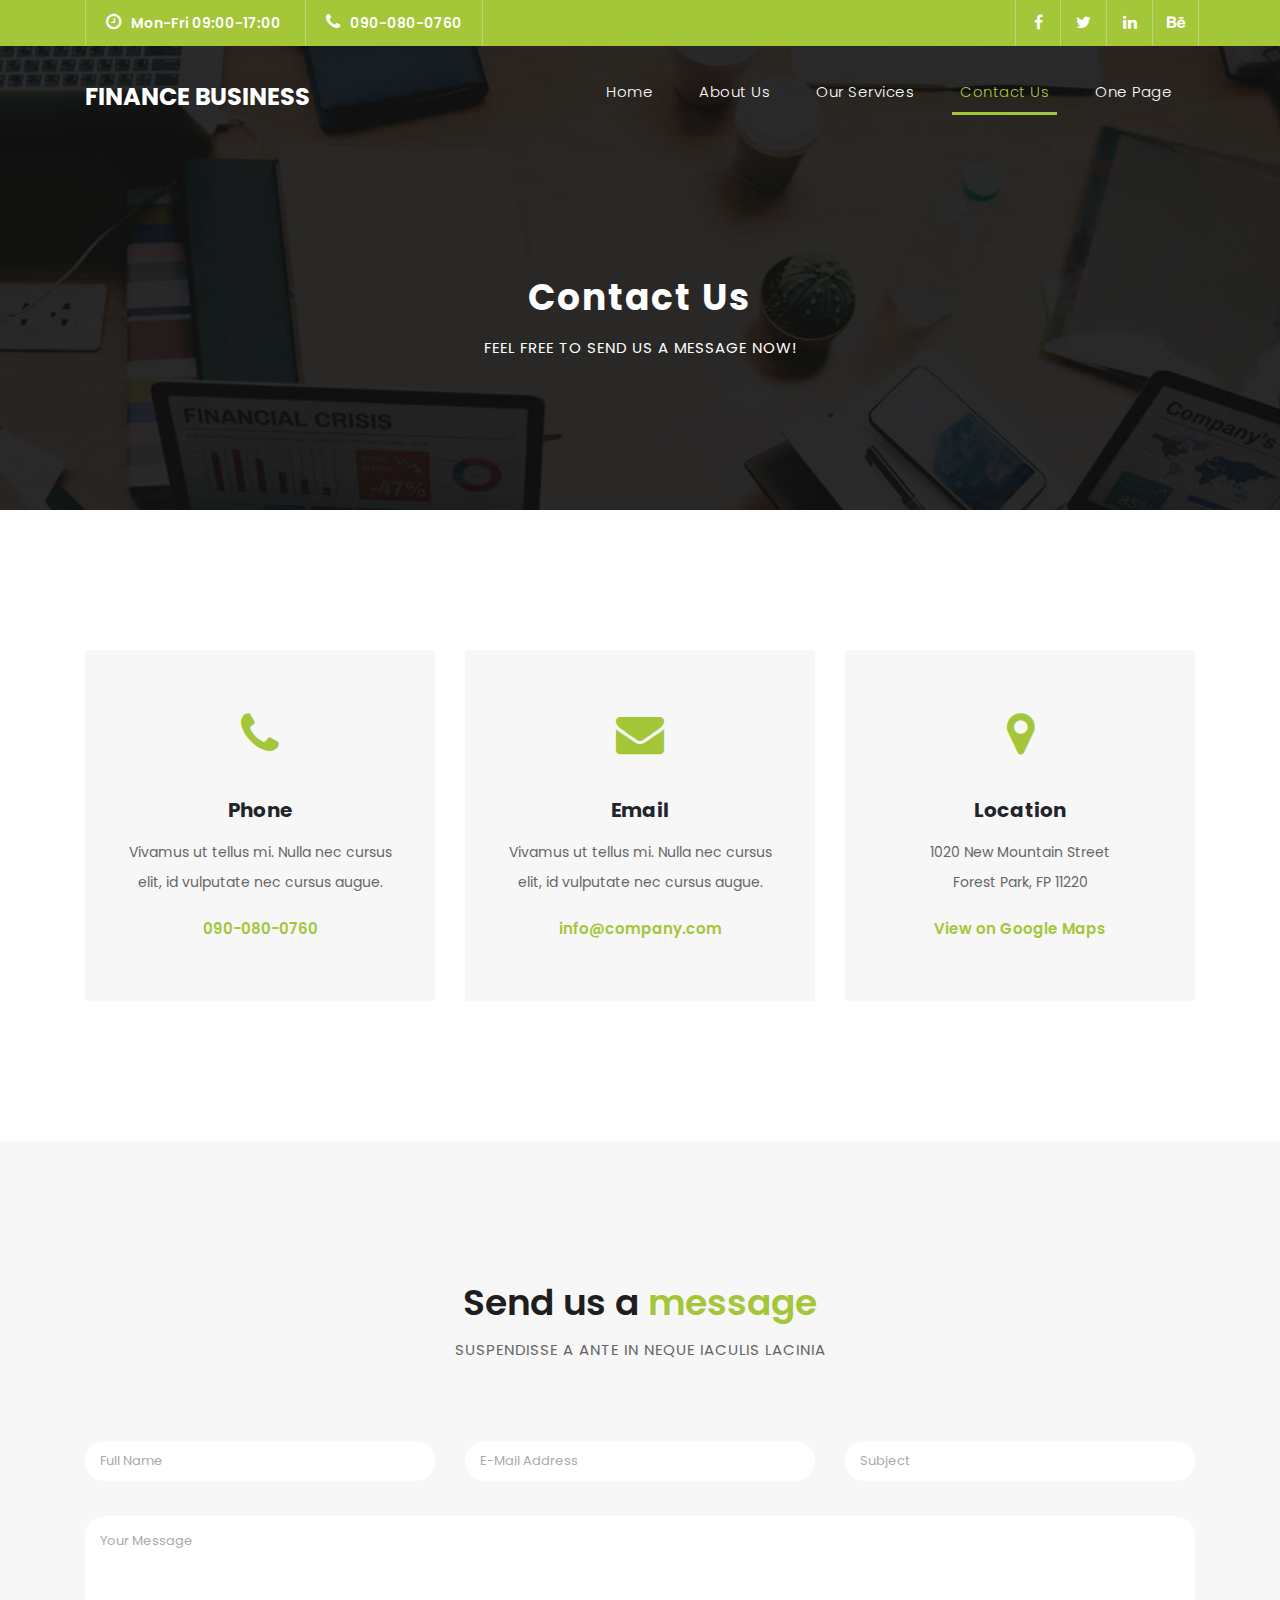
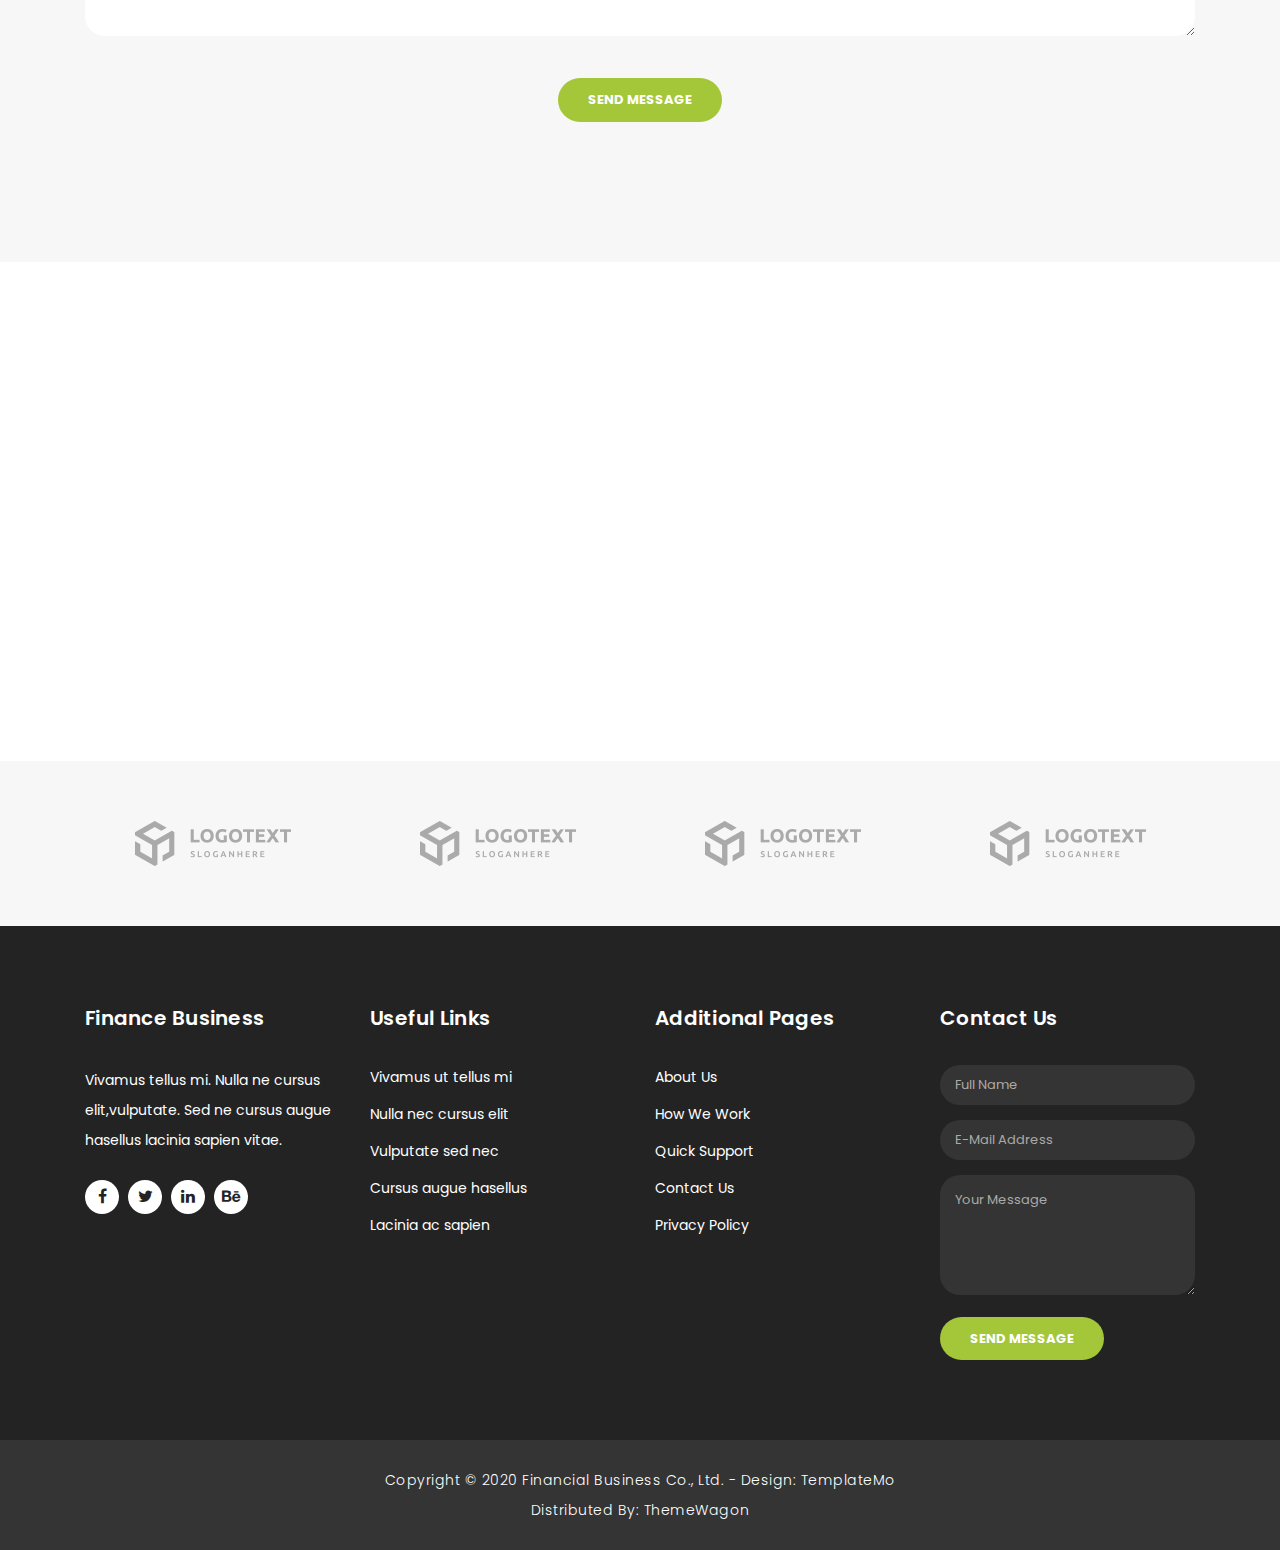
<file: contact.html>
<!DOCTYPE html>
<html lang="en">

  <head>

    <meta charset="utf-8">
    <meta name="viewport" content="width=device-width, initial-scale=1, shrink-to-fit=no">
    <meta name="description" content="">
    <meta name="author" content="TemplateMo">
    <link href="https://fonts.googleapis.com/css?family=Poppins:100,200,300,400,500,600,700,800,900&display=swap" rel="stylesheet">

    <title>Finance Business - Contact Page</title>

    <!-- Bootstrap core CSS -->
    <link href="vendor/bootstrap/css/bootstrap.min.css" rel="stylesheet">

    <!-- Additional CSS Files -->
    <link rel="stylesheet" href="assets/css/fontawesome.css">
    <link rel="stylesheet" href="assets/css/templatemo-finance-business.css">
    <link rel="stylesheet" href="assets/css/owl.css">
<!--

Finance Business TemplateMo

https://templatemo.com/tm-545-finance-business

-->
  </head>

  <body>

    <!-- ***** Preloader Start ***** -->
    <div id="preloader">
        <div class="jumper">
            <div></div>
            <div></div>
            <div></div>
        </div>
    </div>  
    <!-- ***** Preloader End ***** -->

    <!-- Header -->
    <div class="sub-header">
      <div class="container">
        <div class="row">
          <div class="col-md-8 col-xs-12">
            <ul class="left-info">
              <li><a href="#"><i class="fa fa-clock-o"></i>Mon-Fri 09:00-17:00</a></li>
              <li><a href="#"><i class="fa fa-phone"></i>090-080-0760</a></li>
            </ul>
          </div>
          <div class="col-md-4">
            <ul class="right-icons">
              <li><a href="#"><i class="fa fa-facebook"></i></a></li>
              <li><a href="#"><i class="fa fa-twitter"></i></a></li>
              <li><a href="#"><i class="fa fa-linkedin"></i></a></li>
              <li><a href="#"><i class="fa fa-behance"></i></a></li>
            </ul>
          </div>
        </div>
      </div>
    </div>
    
    <header class="">
      <nav class="navbar navbar-expand-lg">
        <div class="container">
          <a class="navbar-brand" href="index.html"><h2>Finance Business</h2></a>
          <button class="navbar-toggler" type="button" data-toggle="collapse" data-target="#navbarResponsive" aria-controls="navbarResponsive" aria-expanded="false" aria-label="Toggle navigation">
            <span class="navbar-toggler-icon"></span>
          </button>
          <div class="collapse navbar-collapse" id="navbarResponsive">
            <ul class="navbar-nav ml-auto">
              <li class="nav-item">
                <a class="nav-link" href="index.html">Home
                  <span class="sr-only">(current)</span>
                </a>
              </li>
              <li class="nav-item">
                <a class="nav-link" href="about.html">About Us</a>
              </li>
              <li class="nav-item">
                <a class="nav-link" href="services.html">Our Services</a>
              </li>
              <li class="nav-item active">
                <a class="nav-link" href="contact.html">Contact Us</a>
              </li>
              <li class="nav-item">
                <a class="nav-link" href="one-page.html">One Page</a>
              </li>
            </ul>
          </div>
        </div>
      </nav>
    </header>

    <!-- Page Content -->
    <div class="page-heading header-text">
      <div class="container">
        <div class="row">
          <div class="col-md-12">
            <h1>Contact Us</h1>
            <span>feel free to send us a message now!</span>
          </div>
        </div>
      </div>
    </div>

    <div class="contact-information">
      <div class="container">
        <div class="row">
          <div class="col-md-4">
            <div class="contact-item">
              <i class="fa fa-phone"></i>
              <h4>Phone</h4>
              <p>Vivamus ut tellus mi. Nulla nec cursus elit, id vulputate nec cursus augue.</p>
              <a href="#">090-080-0760</a>
            </div>
          </div>
          <div class="col-md-4">
            <div class="contact-item">
              <i class="fa fa-envelope"></i>
              <h4>Email</h4>
              <p>Vivamus ut tellus mi. Nulla nec cursus elit, id vulputate nec cursus augue.</p>
              <a href="#">info@company.com</a>
            </div>
          </div>
          <div class="col-md-4">
            <div class="contact-item">
              <i class="fa fa-map-marker"></i>
              <h4>Location</h4>
              <p>1020 New Mountain Street<br>Forest Park, FP 11220</p>
              <a href="#">View on Google Maps</a>
            </div>
          </div>
        </div>
      </div>
    </div>

    <div class="callback-form contact-us">
      <div class="container">
        <div class="row">
          <div class="col-md-12">
            <div class="section-heading">
              <h2>Send us a <em>message</em></h2>
              <span>Suspendisse a ante in neque iaculis lacinia</span>
            </div>
          </div>
          <div class="col-md-12">
            <div class="contact-form">
              <form id="contact" action="" method="get">
                <div class="row">
                  <div class="col-lg-4 col-md-12 col-sm-12">
                    <fieldset>
                      <input name="name" type="text" class="form-control" id="name" placeholder="Full Name" required="">
                    </fieldset>
                  </div>
                  <div class="col-lg-4 col-md-12 col-sm-12">
                    <fieldset>
                      <input name="email" type="text" class="form-control" id="email" pattern="[^ @]*@[^ @]*" placeholder="E-Mail Address" required="">
                    </fieldset>
                  </div>
                  <div class="col-lg-4 col-md-12 col-sm-12">
                    <fieldset>
                      <input name="subject" type="text" class="form-control" id="subject" placeholder="Subject" required="">
                    </fieldset>
                  </div>
                  <div class="col-lg-12">
                    <fieldset>
                      <textarea name="message" rows="6" class="form-control" id="message" placeholder="Your Message" required=""></textarea>
                    </fieldset>
                  </div>
                  <div class="col-lg-12">
                    <fieldset>
                      <button type="submit" id="form-submit" class="filled-button">Send Message</button>
                    </fieldset>
                  </div>
                </div>
              </form>
            </div>
          </div>
        </div>
      </div>
    </div>

    <div id="map">
<!-- How to change your own map point
	1. Go to Google Maps
	2. Click on your location point
	3. Click "Share" and choose "Embed map" tab
	4. Copy only URL and paste it within the src="" field below
-->
      <iframe src="https://maps.google.com/maps?q=Av.+Lúcio+Costa,+Rio+de+Janeiro+-+RJ,+Brazil&t=&z=13&ie=UTF8&iwloc=&output=embed" width="100%" height="500px" frameborder="0" style="border:0" allowfullscreen></iframe>
    </div>

    <div class="partners contact-partners">
      <div class="container">
        <div class="row">
          <div class="col-md-12">
            <div class="owl-partners owl-carousel">
              <div class="partner-item">
                <img src="assets/images/client-01.png" alt="">
              </div>
            </div>
          </div>
        </div>
      </div>
    </div>


    <!-- Footer Starts Here -->
    <footer>
      <div class="container">
        <div class="row">
          <div class="col-md-3 footer-item">
            <h4>Finance Business</h4>
            <p>Vivamus tellus mi. Nulla ne cursus elit,vulputate. Sed ne cursus augue hasellus lacinia sapien vitae.</p>
            <ul class="social-icons">
              <li><a rel="nofollow" href="https://fb.com/templatemo" target="_blank"><i class="fa fa-facebook"></i></a></li>
              <li><a href="#"><i class="fa fa-twitter"></i></a></li>
              <li><a href="#"><i class="fa fa-linkedin"></i></a></li>
              <li><a href="#"><i class="fa fa-behance"></i></a></li>
            </ul>
          </div>
          <div class="col-md-3 footer-item">
            <h4>Useful Links</h4>
            <ul class="menu-list">
              <li><a href="#">Vivamus ut tellus mi</a></li>
              <li><a href="#">Nulla nec cursus elit</a></li>
              <li><a href="#">Vulputate sed nec</a></li>
              <li><a href="#">Cursus augue hasellus</a></li>
              <li><a href="#">Lacinia ac sapien</a></li>
            </ul>
          </div>
          <div class="col-md-3 footer-item">
            <h4>Additional Pages</h4>
            <ul class="menu-list">
              <li><a href="#">About Us</a></li>
              <li><a href="#">How We Work</a></li>
              <li><a href="#">Quick Support</a></li>
              <li><a href="#">Contact Us</a></li>
              <li><a href="#">Privacy Policy</a></li>
            </ul>
          </div>
          <div class="col-md-3 footer-item last-item">
            <h4>Contact Us</h4>
            <div class="contact-form">
              <form id="contact footer-contact" action="" method="post">
                <div class="row">
                  <div class="col-lg-12 col-md-12 col-sm-12">
                    <fieldset>
                      <input name="name" type="text" class="form-control" id="name" placeholder="Full Name" required="">
                    </fieldset>
                  </div>
                  <div class="col-lg-12 col-md-12 col-sm-12">
                    <fieldset>
                      <input name="email" type="text" class="form-control" id="email" pattern="[^ @]*@[^ @]*" placeholder="E-Mail Address" required="">
                    </fieldset>
                  </div>
                  <div class="col-lg-12">
                    <fieldset>
                      <textarea name="message" rows="6" class="form-control" id="message" placeholder="Your Message" required=""></textarea>
                    </fieldset>
                  </div>
                  <div class="col-lg-12">
                    <fieldset>
                      <button type="submit" id="form-submit" class="filled-button">Send Message</button>
                    </fieldset>
                  </div>
                </div>
              </form>
            </div>
          </div>
        </div>
      </div>
    </footer>
    
    <div class="sub-footer">
      <div class="container">
        <div class="row">
          <div class="col-md-12">
            <p>Copyright &copy; 2020 Financial Business Co., Ltd.
            
            - Design: <a rel="nofollow noopener" href="https://templatemo.com" target="_blank">TemplateMo</a><br>
            Distributed By: <a rel="nofollow noopener" href="https://themewagon.com" target="_blank">ThemeWagon</a>
          </p>
          </div>
        </div>
      </div>
    </div>

    <!-- Bootstrap core JavaScript -->
    <script src="vendor/jquery/jquery.min.js"></script>
    <script src="vendor/bootstrap/js/bootstrap.bundle.min.js"></script>

    <!-- Additional Scripts -->
    <script src="assets/js/custom.js"></script>
    <script src="assets/js/owl.js"></script>
    <script src="assets/js/slick.js"></script>
    <script src="assets/js/accordions.js"></script>

    <script language = "text/Javascript"> 
      cleared[0] = cleared[1] = cleared[2] = 0; //set a cleared flag for each field
      function clearField(t){                   //declaring the array outside of the
      if(! cleared[t.id]){                      // function makes it static and global
          cleared[t.id] = 1;  // you could use true and false, but that's more typing
          t.value='';         // with more chance of typos
          t.style.color='#fff';
          }
      }
    </script>

  </body>
</html>
</file>
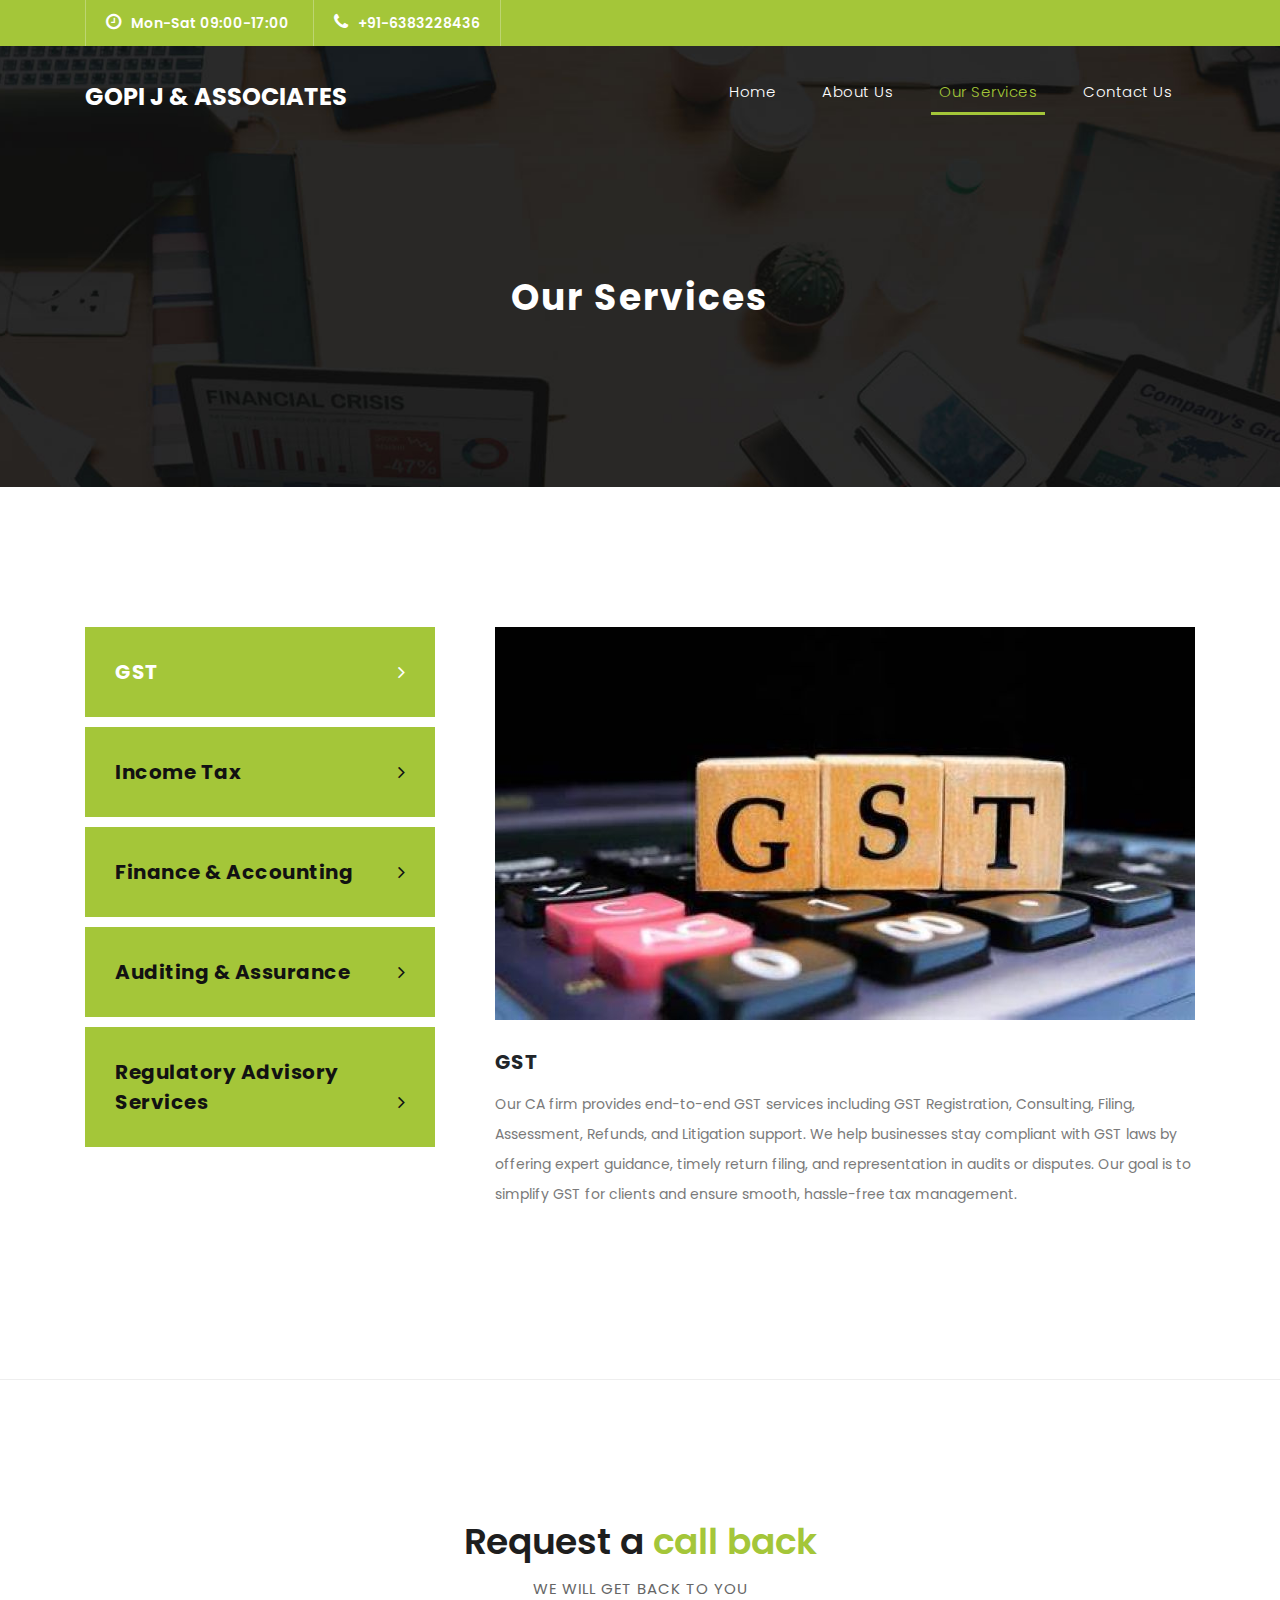
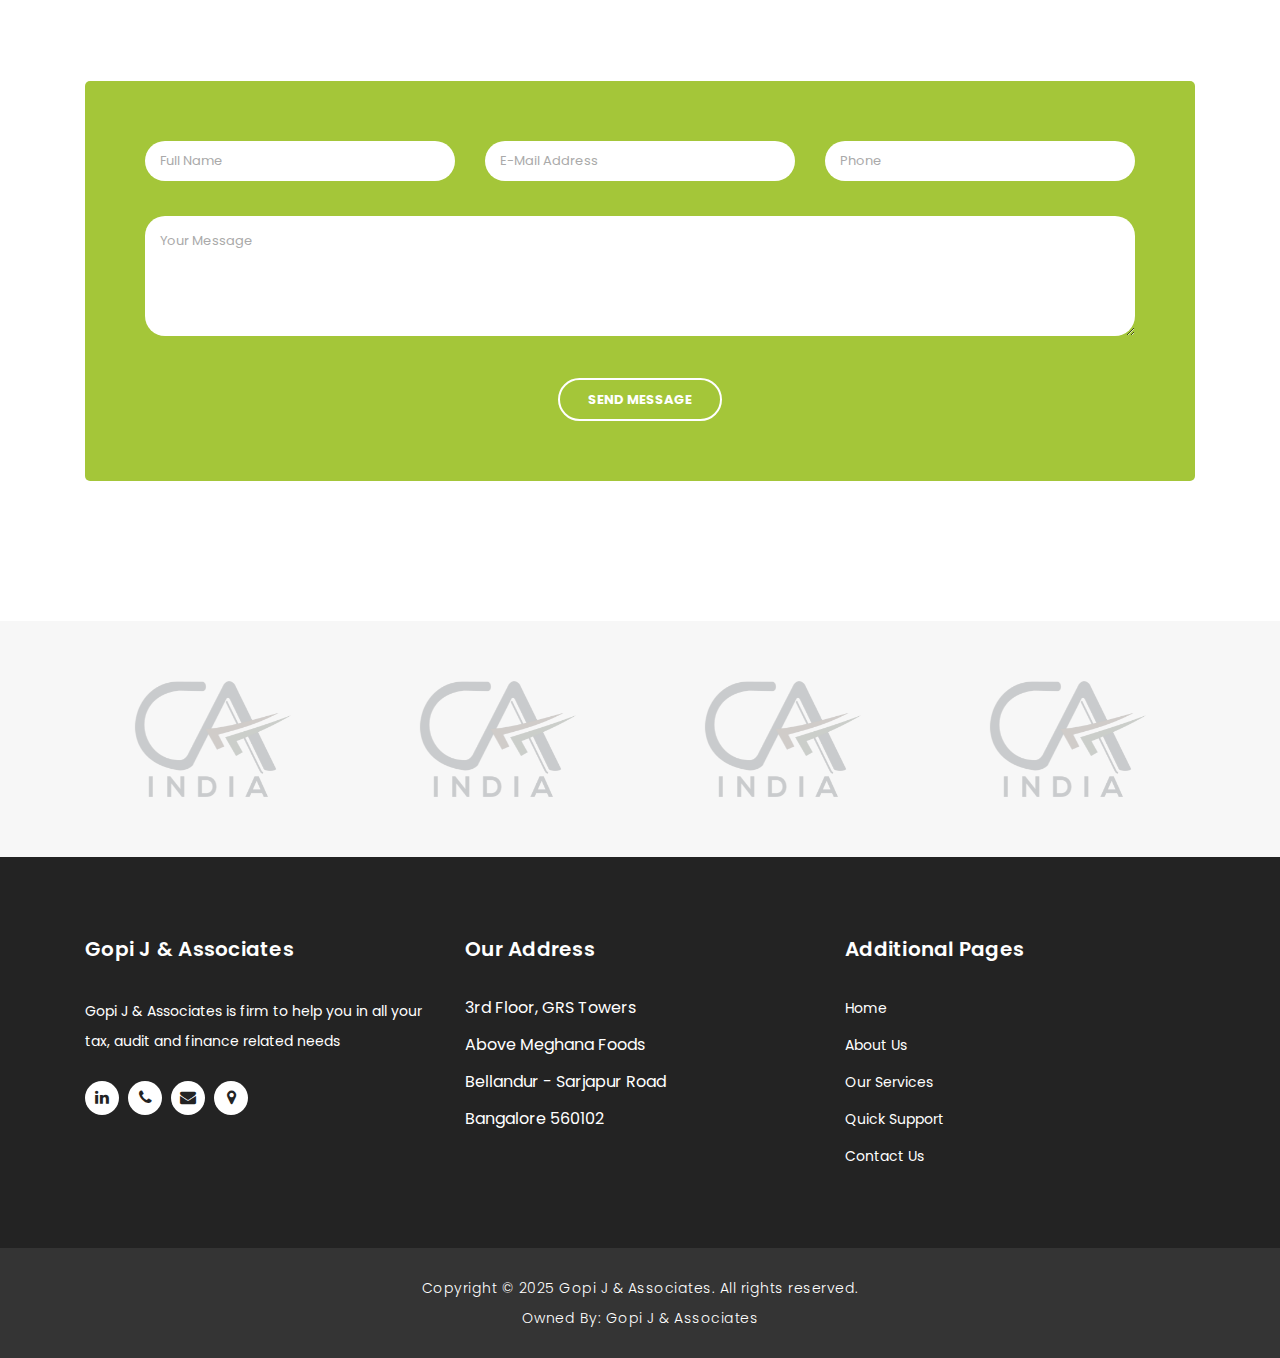
<file: services.html>
<!DOCTYPE html>
<html lang="en">

  <head>

    <meta charset="utf-8">
    <meta name="viewport" content="width=device-width, initial-scale=1, shrink-to-fit=no">
    <meta name="description" content="">
    <meta name="author" content="TemplateMo">
    <link href="https://fonts.googleapis.com/css?family=Poppins:100,200,300,400,500,600,700,800,900&display=swap" rel="stylesheet">

    <title>Gopi J & Associates - Services</title>

    <!-- Bootstrap core CSS -->
    <link href="vendor/bootstrap/css/bootstrap.min.css" rel="stylesheet">

    <!-- Additional CSS Files -->
    <link rel="stylesheet" href="assets/css/fontawesome.css">
    <link rel="stylesheet" href="assets/css/templatemo-finance-business.css">
    <link rel="stylesheet" href="assets/css/owl.css">
<!--

Finance Business TemplateMo

https://templatemo.com/tm-545-finance-business

-->
  </head>

  <body>

    <!-- ***** Preloader Start ***** -->
    <div id="preloader">
        <div class="jumper">
            <div></div>
            <div></div>
            <div></div>
        </div>
    </div>  
    <!-- ***** Preloader End ***** -->

    <!-- Header -->
    <div class="sub-header">
      <div class="container">
        <div class="row">
          <div class="col-md-8 col-xs-12">
            <ul class="left-info">
              <li><a href="#"><i class="fa fa-clock-o"></i>Mon-Sat 09:00-17:00</a></li>
              <li><a href="#"><i class="fa fa-phone"></i>+91-6383228436</a></li>
            </ul>
          </div>
		  <!--
          <div class="col-md-4">
            <ul class="right-icons">
              <li><a href="#"><i class="fa fa-facebook"></i></a></li>
              <li><a href="#"><i class="fa fa-twitter"></i></a></li>
              <li><a href="#"><i class="fa fa-linkedin"></i></a></li>
              <li><a href="#"><i class="fa fa-behance"></i></a></li>
            </ul>
          </div>
		  --!>
        </div>
      </div>
    </div>
    
    <header class="">
      <nav class="navbar navbar-expand-lg">
        <div class="container">
          <a class="navbar-brand" href="index.html"><h2>Gopi J & Associates</h2></a>
          <button class="navbar-toggler" type="button" data-toggle="collapse" data-target="#navbarResponsive" aria-controls="navbarResponsive" aria-expanded="false" aria-label="Toggle navigation">
            <span class="navbar-toggler-icon"></span>
          </button>
          <div class="collapse navbar-collapse" id="navbarResponsive">
            <ul class="navbar-nav ml-auto">
              <li class="nav-item">
                <a class="nav-link" href="index.html">Home
                  <span class="sr-only">(current)</span>
                </a>
              </li>
              <li class="nav-item">
                <a class="nav-link" href="about.html">About Us</a>
              </li>
              <li class="nav-item active">
                <a class="nav-link" href="services.html">Our Services</a>
              </li>
              <li class="nav-item">
                <a class="nav-link" href="contact.html">Contact Us</a>
              </li>
            </ul>
          </div>
        </div>
      </nav>
    </header>

    <!-- Page Content -->
    <div class="page-heading header-text">
      <div class="container">
        <div class="row">
          <div class="col-md-12">
            <h1>Our Services</h1>
			<!--
            <span>We are over 20 years of experience</span>
			--!>
          </div>
        </div>
      </div>
    </div>

    <div class="single-services">
      <div class="container">
        <div class="row" id="tabs">
          <div class="col-md-4">
            <ul>
			  <li><a href='#tabs-1'> GST <i class="fa fa-angle-right"></i></a></li>
              <li><a href='#tabs-2'>Income Tax <i class="fa fa-angle-right"></i></a></li>
              <li><a href='#tabs-3'>Finance & Accounting <i class="fa fa-angle-right"></i></a></li>
              <li><a href='#tabs-4'>Auditing & Assurance <i class="fa fa-angle-right"></i></a></li>
              <li><a href='#tabs-5'>Regulatory Advisory Services<i class="fa fa-angle-right"></i></a></li>
            </ul>
          </div>
          <div class="col-md-8">
            <section class='tabs-content'>
              <article id='tabs-1'>
                <img src="assets/images/GST-01.jpg" alt="">
                <h4> GST </h4>
                <p>Our CA firm provides end-to-end GST services including GST Registration, Consulting, Filing, Assessment, Refunds, and Litigation support. We help businesses stay compliant with GST laws by offering expert guidance, timely return filing, and representation in audits or disputes. Our goal is to simplify GST for clients and ensure smooth, hassle-free tax management.
				<br><br>
				</p>
              </article>
              <article id='tabs-2'>
                <img src="assets/images/single_service_02.jpg" alt="">
					<div class="taxation-services">
					<h3>Direct Tax Services</h3>
					<ul>
						<li>&bull; Tax planning and filing of returns for Individuals, HUFs, Firms, Companies, and Trusts</li>
						<li>&bull; NRI return filing including DTAA (Double Taxation Avoidance Agreement) provisions</li>
						<li>&bull; Income Tax Audits including Transfer Pricing Audits</li>
						<li>&bull; TDS payments and filings for property purchases and NRI payments</li>
						<li>&bull; Assistance in obtaining lower or nil deduction TDS certificates</li>
						<li>&bull; Income Tax consultancy including guidance on Transfer Pricing and effective tax planning</li>
						<li>&bull; Representation before Income Tax Authorities for assessments, appeals, and notices</li>
					</ul>
					
					<h3>Indirect Tax Services</h3>
					<ul>
						<li>&bull; GST return filing for regular and composition taxpayers</li>
						<li>&bull; GST audit and compliance support</li>
						<li>&bull; GST consulting and advisory services</li>
						<li>&bull; GST assessment and refund assistance</li>
						<li>&bull; GST litigation and representation services</li>
						<li>&bull; Indirect tax advisory including compliance under various laws</li>
						<li>&bull; Representation before GST Authorities for assessments and appeals</li>
					</ul>
					</div>

              </article>
              <article id='tabs-3'>
                <img src="assets/images/single_service_03.jpg" alt="">
                <h4>Finance & Accounting</h4>
				<div class="finance-accounting-services">
				<h3>Finance and Accounting Services</h3>
				<ul>
					<li>&bull; End-to-end maintenance of books of accounts</li>
					<li>&bull; Comprehensive payroll processing and compliance support</li>
					<li>&bull; Preparation of project reports and MIS (Management Information System) reports for business insights</li>
					<li>&bull; Preparation of financial statements in compliance with the Companies Act, 2013 and applicable Indian Accounting Standards, including consolidated financial statements</li>
					<li>&bull; Advisory on accounting policies and standard operating procedures</li>
					<li>&bull; Account reconciliation and financial analysis</li>
					<li>&bull; Implementation and review of cost accounting systems</li>
					<li>&bull; Cross-border tax advisory and international financial structuring</li>
				</ul>
				</div>
              </article>
              <article id='tabs-4'>
                <img src="assets/images/single_service_04.jpg" alt="">
                <h4>Auditing & Assurance</h4>
					<div class="auditing-assurance-services">
					<h3>Auditing & Assurance Services</h3>
					<ul>
						<li>&bull; Conversion of financial statements for international reporting as per IFRS and US GAAP</li>
						<li>&bull; Comprehensive internal control reviews and advisory for business process improvements</li>
						<li>&bull; Financial due diligence to highlight key performance indicators supporting strategic decisions</li>
						<li>&bull; Statutory and internal audits for Indian and foreign companies operating in India</li>
						<li>&bull; Fixed asset and inventory (stock) verification services</li>
						<li>&bull; Income Tax audits under the Income Tax Act</li>
						<li>&bull; GST audits and compliance reviews</li>
						<li>&bull; Banking audits including concurrent and compliance audits</li>
						<li>&bull; Special purpose audits as required by management or regulatory bodies</li>
					</ul>
					</div>
              </article>
              <article id='tabs-5'>
                <img src="assets/images/Regulations.jpg" alt="">
                <h4>Regulatory Advisory Services</h4>
				<div class="company-law-services">
					<h3>Company Law & Regulatory Services</h3>
					<h3>Company Law Services</h3>
					<ul>
						<li>&bull; Incorporation of Companies and LLPs based on the promoters' business requirements</li>
						<li>&bull; Advisory on Company Law matters, including entity structuring and capital planning</li>
						<li>&bull; Corporate restructuring and reorganization support</li>
						<li>&bull; Filing of annual returns, forms, and compliance documents with the Ministry of Corporate Affairs (MCA)</li>
						<li>&bull; Drafting and maintenance of Board and General Meeting minutes, and statutory registers</li>
						<li>&bull; Maintenance of statutory records and registers</li>
						<li>&bull; Handling changes to company name, business objects, and registered office</li>
						<li>&bull; Assistance with increase in authorised capital and issuance/allotment of shares</li>
						<li>&bull; Support for private placements, share transfers, and share certificate issuance</li>
					</ul>
					<h3>Registrations & Regulatory Filings</h3>
					<ul>
						<li>&bull; PAN and TAN applications</li>
						<li>&bull; Food License, Trade License, and Shop & Establishment registration</li>
						<li>&bull; Professional Tax and Udyog Aadhaar registration</li>
						<li>&bull; GST registration, LUT filing, refunds, and amendments</li>
						<li>&bull; Income Tax registrations for Trusts: 12A, 12AA, and 80G</li>
						<li>&bull; Lower or NIL TDS certificate applications</li>
						<li>&bull; EXIM license, SEIS applications, and Customs/Central Excise compliance</li>
					</ul>
					<h3>Certifications</h3>
					<ul>
						<li>&bull; Net Worth certificates for individuals (e.g., for visa or embassy purposes)</li>
						<li>&bull; Fixed asset and stock valuation certificates for insurance and reporting</li>
						<li>&bull; Other certifications required by banks, government bodies, and institutions</li>
					</ul>
					</div>
              </article>
            </section>
          </div>
        </div>
      </div>
    </div>

    <div class="callback-form callback-services">
      <div class="container">
        <div class="row">
          <div class="col-md-12">
            <div class="section-heading">
              <h2>Request a <em>call back</em></h2>
              <span>We will get back to you</span>
            </div>
          </div>
          <div class="col-md-12">
		<script>
const scriptURL = 'https://script.google.com/macros/s/AKfycbxkaGyHdK_2CgkL0WX3ztPPpteMgbNBEunXXAdlVVhcrMuc_cM7PyJPVam9rZCkpnEC/ex			ec';
			
			window.addEventListener('DOMContentLoaded', () => {
			const form = document.querySelector("form#contact");
			if (form) {
				form.addEventListener('submit', e => {
				e.preventDefault();
			
				const formData = new FormData(form);
			
				const payload = {
					name: formData.get('name'),
					email: formData.get('email'),
					phone: formData.get('phone'),
					message: formData.get('message')
				};
			
				fetch(scriptURL, {
					method: 'POST',
					headers: {
					'Content-Type': 'text/plain;charset=utf-8'  // This avoids CORS preflight
					},
					body: JSON.stringify(payload)
				})
				.then(response => response.text())
				.then(data => {
					alert("Message sent successfully!");
					form.reset();
				})
				.catch(error => {
					alert("Error sending message.");
					console.error("Error!", error.message);
				});
				});
			}
			});
			</script>
			  <div class="contact-form">
              <form id="contact" action=<form id="contact" action="" method="get">
                <div class="row">
                  <div class="col-lg-4 col-md-12 col-sm-12">
                    <fieldset>
                      <input name="name" type="text" class="form-control" id="name" placeholder="Full Name" required="">
                    </fieldset>
                  </div>
                  <div class="col-lg-4 col-md-12 col-sm-12">
                    <fieldset>
                      <input name="email" type="text" class="form-control" id="email" pattern="[^ @]*@[^ @]*" placeholder="E-Mail Address" >
                    </fieldset>
                  </div>
                  <div class="col-lg-4 col-md-12 col-sm-12">
                    <fieldset>
                      <input name="phone" type="text" class="form-control" id="phone" placeholder="Phone" required="">
                    </fieldset>
                  </div>
                  <div class="col-lg-12">
                    <fieldset>
                      <textarea name="message" rows="6" class="form-control" id="message" placeholder="Your Message" required=""></textarea>
                    </fieldset>
                  </div>
                  <div class="col-lg-12">
                    <fieldset>
                      <button type="submit" id="form-submit" class="border-button">Send Message</button>
                    </fieldset>
                  </div>
                </div>
              </form>
            </div>
          </div>
        </div>
      </div>
    </div>

    <div class="partners">
      <div class="container">
        <div class="row">
          <div class="col-md-12">
            <div class="owl-partners owl-carousel">
              <div class="partner-item">
                <img src="assets/images/CA-India-updated.png" alt="">
              </div>
            </div>
          </div>
        </div>
      </div>
    </div>


    <!-- Footer Starts Here -->
    <footer>
      <div class="container">
        <div class="row">
          <div class="col-md-4 footer-item">
            <h4>Gopi J & Associates</h4>
            <p>Gopi J & Associates is firm to help you in all your tax, audit and finance related needs</p>
            <ul class="social-icons">
             <li><a href="https://www.linkedin.com/in/ca-gopi-jayaram-8369bb25a/"><i class="fa fa-linkedin"></i></a></li>
			  <li><a href="tel:+916383228436"><i class="fa fa-phone"></i></a></li>
			  <li><a href="mailto:gopij252001@gmail.com"><i class="fa fa-envelope"></i></a></li>
			  <li><a href="https://maps.app.goo.gl/VHUR6d1XYmiARxdR8"><i class="fa fa-map-marker"></i></a></li>
            </ul>
          </div>
          <div class="col-md-4 footer-item">
            <h4>Our Address</h4>
            <ul class="menu-list">
				<li>3rd Floor, GRS Towers</li>
				<li>Above Meghana Foods</li>
				<li>Bellandur - Sarjapur Road</li>
				<li>Bangalore 560102</li>
            </ul>
          </div>
          <div class="col-md-4 footer-item">
            <h4>Additional Pages</h4>
            <ul class="menu-list">
			  <li><a href="#">Home</a></li>
              <li><a href="#">About Us</a></li>
              <li><a href="#">Our Services</a></li>
              <li><a href="#">Quick Support</a></li>
              <li><a href="#">Contact Us</a></li>
            </ul>
          </div>
        </div>
      </div>
    </footer>
    
    <div class="sub-footer">
      <div class="container">
        <div class="row">
          <div class="col-md-12">
            <p>Copyright &copy; 2025 Gopi J & Associates. All rights reserved.<br>
            Owned By: <a rel="nofollow noopener" href="https://www.goipjandassociates.com" target="_blank">Gopi J & Associates</a>
          </p>
          </div>
        </div>
      </div>
    </div>

    <!-- Bootstrap core JavaScript -->
    <script src="vendor/jquery/jquery.min.js"></script>
    <script src="vendor/bootstrap/js/bootstrap.bundle.min.js"></script>

    <!-- Additional Scripts -->
    <script src="assets/js/custom.js"></script>
    <script src="assets/js/owl.js"></script>
    <script src="assets/js/slick.js"></script>
    <script src="assets/js/accordions.js"></script>

    <script language = "text/Javascript"> 
      cleared[0] = cleared[1] = cleared[2] = 0; //set a cleared flag for each field
      function clearField(t){                   //declaring the array outside of the
      if(! cleared[t.id]){                      // function makes it static and global
          cleared[t.id] = 1;  // you could use true and false, but that's more typing
          t.value='';         // with more chance of typos
          t.style.color='#fff';
          }
      }
	  
    </script>

	<script>
	function submitToGoogle(e) {
	e.preventDefault();
	
	const form = document.getElementById('contact');
	
	fetch(form.action, {
		method: 'POST',
		body: JSON.stringify({
		name: form.name.value,
		email: form.email.value,
		phone: form.phone.value,
		message: form.message.value
		}),
		headers: {
		'Content-Type': 'application/json'
		}
	}).then(res => {
		if (res.ok) {
		alert('Your message has been sent!');
		form.reset();
		} else {
		alert('There was an error. Please try again.');
		}
	});
	}
	</script>

  </body>
</html>
</file>
<file: assets/css/templatemo-finance-business.css>
/* 

TemplateMo - Finance Business

https://templatemo.com/tm-545-finance-business

*/

body {
  font-family: 'Poppins', sans-serif;
  overflow-x: hidden;
  text-rendering: optimizeLegibility;
  -webkit-font-smoothing: antialiased;
  -moz-osx-font-smoothing: grayscale;
}
p {
	margin-bottom: 0px;
	font-size: 14px;
	color: #666666;
	line-height: 30px;
}
a {
	text-decoration: none!important;
}
ul {
	padding: 0;
	margin: 0;
	list-style: none;
}

h1,h2,h3,h4,h5,h6 {
	margin: 0px;
}

a.filled-button {
	background-color: #a4c639;
	color: #fff;
	font-size: 13px;
	text-transform: uppercase;
	font-weight: 700;
	padding: 12px 30px;
	border-radius: 30px;
	display: inline-block;
	transition: all 0.3s;
}

a.filled-button:hover {
	background-color: #fff;
	color: #a4c639;
}

a.border-button {
	background-color: transparent;
	color: #fff;
	border: 2px solid #fff;
	font-size: 13px;
	text-transform: uppercase;
	font-weight: 700;
	padding: 10px 28px;
	border-radius: 30px;
	display: inline-block;
	transition: all 0.3s;
}

a.border-button:hover {
	background-color: #fff;
	color: #a4c639;
}

.section-heading {
	text-align: center;
	margin-bottom: 80px;
}

.section-heading h2 {
	font-size: 36px;
	font-weight: 600;
	color: #1e1e1e;
}

.section-heading em {
	font-style: normal;
	color: #a4c639;
}

.section-heading span {
	display: block;
	margin-top: 15px;
	text-transform: uppercase;
	font-size: 15px;
	color: #666;
	letter-spacing: 1px;
}

#preloader {
  overflow: hidden;
  background: #a4c639;
  left: 0;
  right: 0;
  top: 0;
  bottom: 0;
  position: fixed;
  z-index: 9999999;
  color: #fff;
}

#preloader .jumper {
  left: 0;
  top: 0;
  right: 0;
  bottom: 0;
  display: block;
  position: absolute;
  margin: auto;
  width: 50px;
  height: 50px;
}

#preloader .jumper > div {
  background-color: #fff;
  width: 10px;
  height: 10px;
  border-radius: 100%;
  -webkit-animation-fill-mode: both;
  animation-fill-mode: both;
  position: absolute;
  opacity: 0;
  width: 50px;
  height: 50px;
  -webkit-animation: jumper 1s 0s linear infinite;
  animation: jumper 1s 0s linear infinite;
}

#preloader .jumper > div:nth-child(2) {
  -webkit-animation-delay: 0.33333s;
  animation-delay: 0.33333s;
}

#preloader .jumper > div:nth-child(3) {
  -webkit-animation-delay: 0.66666s;
  animation-delay: 0.66666s;
}

@-webkit-keyframes jumper {
  0% {
    opacity: 0;
    -webkit-transform: scale(0);
    transform: scale(0);
  }
  5% {
    opacity: 1;
  }
  100% {
    -webkit-transform: scale(1);
    transform: scale(1);
    opacity: 0;
  }
}

@keyframes jumper {
  0% {
    opacity: 0;
    -webkit-transform: scale(0);
    transform: scale(0);
  }
  5% {
    opacity: 1;
  }
  100% {
    opacity: 0;
  }
}

/* Sub Header Style */

.sub-header {
	background-color: #a4c639;
	height: 46px;
	line-height: 46px;
}

.sub-header ul li {
	display: inline-block;
}

.sub-header ul.left-info li {
	border-left: 1px solid rgba(250,250,250,0.3);
	padding: 0px 20px;
}

.sub-header ul.left-info li:last-child {
	border-right: 1px solid rgba(250,250,250,0.3);
}

.sub-header ul.left-info li i {
	margin-right: 10px;
	font-size: 18px;
}

.sub-header ul.left-info li a {
	color: #fff;
	font-size: 14px;
	font-weight: 600;
}

.sub-header ul.right-icons {
	float: right;
}

.sub-header ul.right-icons li {
	margin-right: -4px;
	width: 46px;
	display: inline-block;
	text-align: center;
	border-right: 1px solid rgba(250,250,250,0.3);
}

.sub-header ul.right-icons li:first-child {
	border-left: 1px solid rgba(250,250,250,0.3);
}

.sub-header ul.right-icons li a {
	color: #fff;
	transition: all 0.3s;
}

.sub-header ul.right-icons li a:hover {
	opacity: 0.75;
}



/* Header Style */
header {
	position: absolute;
	z-index: 99999;
	width: 100%;
	background-color: transparent!important;
	height: 80px;
	-webkit-transition: all 0.3s ease-in-out 0s;
    -moz-transition: all 0.3s ease-in-out 0s;
    -o-transition: all 0.3s ease-in-out 0s;
    transition: all 0.3s ease-in-out 0s;
}
header .navbar {
	padding: 20px 0px;
}
.background-header .navbar {
	padding: 10px 0px;
}
.background-header {
	top: 0;
	position: fixed;
	background-color: #fff!important;
	box-shadow: 0px 1px 10px rgba(0,0,0,0.1);
}
.background-header .navbar-brand h2 {
	color: #a4c639!important;
}
.background-header .navbar-nav a.nav-link {
	color: #1e1e1e!important;
}
.background-header .navbar-nav .nav-link:hover,
.background-header .navbar-nav .active>.nav-link,
.background-header .navbar-nav .nav-link.current,
.background-header .navbar-nav .nav-link.show,
.background-header .navbar-nav .show>.nav-link {
	color: #a4c639!important;
}
.navbar .navbar-brand {
	float: 	left;
	margin-top: 12px;
	outline: none;
}
.navbar .navbar-brand h2 {
	color: #fff;
	text-transform: uppercase;
	font-size: 24px;
	font-weight: 700;
	-webkit-transition: all .3s ease 0s;
    -moz-transition: all .3s ease 0s;
    -o-transition: all .3s ease 0s;
    transition: all .3s ease 0s;
}
.navbar .navbar-brand h2 em {
	font-style: normal;
	font-size: 16px;
}
#navbarResponsive {
	z-index: 999;
}
.navbar-collapse {
	text-align: center;
}
.navbar .navbar-nav .nav-item {
	margin: 0px 15px;
}
.navbar .navbar-nav a.nav-link {
	text-transform: capitalize;
	font-size: 15px;
	font-weight: 300;
	letter-spacing: 0.5px;
	color: #fff;
	transition: all 0.5s;
	margin-top: 5px;
}
.navbar .navbar-nav .nav-link:hover,
.navbar .navbar-nav .active>.nav-link,
.navbar .navbar-nav .nav-link.current,
.navbar .navbar-nav .nav-link.show,
.navbar .navbar-nav .show>.nav-link {
	color: #a4c639;
	border-bottom: 3px solid #a4c639;
}
.navbar .navbar-toggler-icon {
	background-image: none;
}
.navbar .navbar-toggler {
	border-color: #fff;
	background-color: #fff;	
	height: 36px;
	outline: none;
	border-radius: 0px;
	position: absolute;
	right: 30px;
	top: 20px;
}
.navbar .navbar-toggler-icon:after {
	content: '\f0c9';
	color: #a4c639;
	font-size: 18px;
	line-height: 26px;
	font-family: 'FontAwesome';
}



/* Banner Style */

.img-fill{
  width: 100%;
  display: block;
  overflow: hidden;
  position: relative;
  text-align: center
}

.img-fill img {
  min-height: 100%;
  min-width: 100%;
  position: relative;
  display: inline-block;
  max-width: none;
}

*,
*:before,
*:after {
  -webkit-box-sizing: border-box;
  box-sizing: border-box;
  -webkit-font-smoothing: antialiased;
  -moz-osx-font-smoothing: grayscale;
}

.Grid1k {
  padding: 0 15px;
  max-width: 1200px;
  margin: auto;
}

.blocks-box,
.slick-slider {
  margin: 0;
  padding: 0!important;
}

.slick-slide {
  float: left;
  padding: 0;
}

.Modern-Slider .item .img-fill {
	background-size: cover;
	background-position: center center;
	background-repeat: no-repeat;
	height:95vh;
}

.Modern-Slider .item-1 .img-fill {
	background-image: url(../images/slide_01.jpg);
}

.Modern-Slider .item-2 .img-fill {
	background-image: url(../images/slide_02.jpg);
}

.Modern-Slider .item-3 .img-fill {
	background-image: url(../images/slide_03.jpg);
}

.Modern-Slider .NextArrow{
  position:absolute;
  top:50%;
  right:30px;
  border:0 none;
  background-color: transparent;
  text-align:center;
  font-size: 36px;
  font-family: 'FontAwesome';
  color:#FFF;
  z-index:5;
  outline: none;
  cursor: pointer;
}

.Modern-Slider .NextArrow:before{
  content:'\f105';
}

.Modern-Slider .PrevArrow {
  position:absolute;
  top:50%;
  left:30px;
  border:0 none;
  background-color: transparent;
  text-align:center;
  font-size: 36px;
  font-family: 'FontAwesome';
  color:#FFF;
  z-index:5;
  outline: none;
  cursor: pointer;
}

.Modern-Slider .PrevArrow:before{
  content:'\f104';
}

ul.slick-dots {
  display: none!important;
}

.Modern-Slider .text-content {
	text-align: left;
  	width: 75%;
  	position: absolute;
  	top: 50%;
  	left: 50%;
  	transform: translate(-50%, -50%);
}

.Modern-Slider .item h6 {
  margin-bottom: 15px;
  font-size: 22px;
  text-transform: uppercase;
  font-weight: 700;
  letter-spacing: 1px;
  color:#a4c639;
  animation:fadeOutRight 1s both;
}

.Modern-Slider .item h4 {
  margin-bottom: 30px;
  text-transform: uppercase;
  font-size: 44px;
  font-weight: 700;
  letter-spacing: 2.5px;
  color:#FFF;
  overflow:hidden;
  animation:fadeOutLeft 1s both;
}

.Modern-Slider .item p {
	max-width: 570px;
	color: #fff;
	font-size: 15px;
	font-weight: 400;
	line-height: 30px;
	margin-bottom: 40px;
}

.Modern-Slider .item a {
  margin: 0 5px;
}

.Modern-Slider .item.slick-active h6{
  animation:fadeInDown 1s both 1s;
}

.Modern-Slider .item.slick-active h4{
  animation:fadeInLeft 1s both 1.5s;
}

.Modern-Slider .item.slick-active{
  animation:Slick-FastSwipeIn 1s both;
}

.Modern-Slider .buttons {
  position: relative;
}

.Modern-Slider {background:#000;}


/* ==== Slick Slider Css Ruls === */
.slick-slider{position:relative;display:block;-webkit-user-select:none;-moz-user-select:none;-ms-user-select:none;user-select:none;-webkit-touch-callout:none;-khtml-user-select:none;-ms-touch-action:pan-y;touch-action:pan-y;-webkit-tap-highlight-color:transparent}
.slick-list{position:relative;display:block;overflow:hidden;margin:0;padding:0}
.slick-list:focus{outline:none}.slick-list.dragging{cursor:hand}
.slick-slider .slick-track,.slick-slider .slick-list{-webkit-transform:translate3d(0,0,0);-ms-transform:translate3d(0,0,0);transform:translate3d(0,0,0)}
.slick-track{position:relative;top:0;left:0;display:block}
.slick-track:before,.slick-track:after{display:table;content:''}.slick-track:after{clear:both}
.slick-loading .slick-track{visibility:hidden}
.slick-slide{display:none;float:left /* If RTL Make This Right */ ;height:100%;min-height:1px}
.slick-slide.dragging img{pointer-events:none}
.slick-initialized .slick-slide{display:block}
.slick-loading .slick-slide{visibility:hidden}
.slick-vertical .slick-slide{display:block;height:auto;border:1px solid transparent}




/* Request Form */

.request-form {
	background-color: #a4c639;
	padding: 40px 0px;
	color: #fff;
}

.request-form h4 {
	font-size: 22px;
	font-weight: 600;
}

.request-form span {
	font-size: 15px;
	font-weight: 400;
	display: inline-block;
	margin-top: 10px;
}

.request-form a.border-button {
	margin-top: 12px;
	float: right;
}




/* Services */

.services {
	margin-top: 140px;
}

.service-item img {
	width: 100%;
	overflow: hidden;
}

.service-item .down-content {
	background-color: #f7f7f7;
	padding: 30px;
}

.service-item .down-content h4 {
	font-size: 20px;
	font-weight: 700;
	letter-spacing: 0.25px;
	margin-bottom: 15px;
}

.service-item .down-content p {
	margin-bottom: 20px;
}



/* Fun Facts */

.fun-facts {
	margin-top: 140px;
	background-image: url(../images/fun-facts-bg.jpg);
	background-position: center center;
	background-repeat: no-repeat;
	background-size: cover;
	background-attachment: fixed;
	padding: 140px 0px;
	color: #fff;
}

.fun-facts span {
	text-transform: uppercase;
	font-size: 15px;
	color: #fff;
	letter-spacing: 1px;
	margin-bottom: 10px;
	display: block;
}

.fun-facts h2 {
	font-size: 36px;
	font-weight: 600;
	margin-bottom: 35px;
}

.fun-facts em {
	font-style: normal;
	color: #a4c639;
}

.fun-facts p {
	color: #fff;
	margin-bottom: 40px;
}

.fun-facts .left-content {
	margin-right: 45px;
}

.count-area-content {
	text-align: center;
	background-color: rgba(250,250,250,0.1);
	padding: 25px 30px 35px 30px;
	margin: 15px 0px;
}

.count-digit {
    margin: 5px 0px;
    color: #a4c639;
    font-weight: 700;
    font-size: 36px;
}
.count-title {
    font-size: 20px;
    font-weight: 600;
    color: #fff;
    letter-spacing: 0.5px;
}



/* More Info */

.more-info {
	margin-top: 140px;
}

.more-info .left-image img {
	width: 100%;
	overflow: hidden;
}

.more-info .more-info-content {
	background-color: #f7f7f7;
}

.about-info .more-info-content {
	background-color: transparent;
}

.about-info .right-content {
	padding: 0px!important;
	margin-right: 30px;
}

.more-info .right-content {
	padding: 45px 45px 45px 30px;
}

.more-info .right-content span {
	text-transform: uppercase;
	font-size: 15px;
	color: #666;
	letter-spacing: 1px;
	margin-bottom: 10px;
	display: block;
}

.more-info .right-content h2 {
	font-size: 36px;
	font-weight: 600;
	margin-bottom: 35px;
}

.more-info .right-content em {
	font-style: normal;
	color: #a4c639;
}

.more-info .right-content p {
	margin-bottom: 30px;
}


/* Testimonials Style */

.about-testimonials {
	margin-top: 0px!important;
}

.testimonials {
	margin-top: 140px;
	background-color: #f7f7f7;
	padding: 140px 0px;
}
.testimonial-item .inner-content {
	text-align: center;
	background-color: #fff;	
	padding: 30px;
	border-radius: 5px;
}
.testimonial-item p {
	font-size: 14px;
	font-weight: 400;
}
.testimonial-item h4 {
	font-size: 19px;
	font-weight: 700;
	color: #1e1e1e;
	letter-spacing: 0.5px;
	margin-bottom: 0px;
}
.testimonial-item span {
	display: inline-block;
	margin-top: 8px;
	font-weight: 600;
	font-size: 14px;
	color: #a4c639;
}
.testimonial-item img {
	max-width: 60px;
	border-radius: 50%;
	margin: 25px auto 0px auto;
}




/* Call Back Style */

.callback-services {
	border-top: 1px solid #eee;
	padding-top: 140px;
}

.contact-us {
	background-color: #f7f7f7;
	padding: 140px 0px;
}

.contact-us .contact-form {
	background-color: transparent!important;
	padding: 0!important;
}

.callback-form {
	margin-top: 140px;
}

.callback-form .contact-form {
	background-color: #a4c639;
	padding: 60px;
	border-radius: 5px;
	text-align: center;
}

.callback-form .contact-form input {
	border-radius: 20px;
	height: 40px;
	line-height: 40px;
	display: inline-block;
	padding: 0px 15px;
	color: #6a6a6a;
	font-size: 13px;
	text-transform: none;
	box-shadow: none;
	border: none;
	margin-bottom: 35px;
}

.callback-form .contact-form input:focus {
	outline: none;
	box-shadow: none;
	border: none;
}

.callback-form .contact-form textarea {
	border-radius: 20px;
	height: 120px;
	max-height: 200px;
	min-height: 120px;
	display: inline-block;
	padding: 15px;
	color: #6a6a6a;
	font-size: 13px;
	text-transform: none;
	box-shadow: none;
	border: none;
	margin-bottom: 35px;
}

.callback-form .contact-form textarea:focus {
	outline: none;
	box-shadow: none;
	border: none;
}

.callback-form .contact-form ::-webkit-input-placeholder { /* Edge */
  color: #aaa;
}
.callback-form .contact-form :-ms-input-placeholder { /* Internet Explorer 10-11 */
  color: #aaa;
}
.callback-form .contact-form ::placeholder {
  color: #aaa;
}

.callback-form .contact-form button.border-button {
	background-color: transparent;
	color: #fff;
	border: 2px solid #fff;
	font-size: 13px;
	text-transform: uppercase;
	font-weight: 700;
	padding: 10px 28px;
	border-radius: 30px;
	display: inline-block;
	transition: all 0.3s;
	outline: none;
	box-shadow: none;
	text-shadow: none;
	cursor: pointer;
}

.callback-form .contact-form button.border-button:hover {
	background-color: #fff;
	color: #a4c639;
}

.contact-us .contact-form button.filled-button {
	background-color: #a4c639;
	color: #fff;
	border: none;
	font-size: 13px;
	text-transform: uppercase;
	font-weight: 700;
	padding: 12px 30px;
	border-radius: 30px;
	display: inline-block;
	transition: all 0.3s;
	outline: none;
	box-shadow: none;
	text-shadow: none;
	cursor: pointer;
}

.contact-us .contact-form button.filled-button:hover {
	background-color: #fff;
	color: #a4c639;
}



/* Partners Style */

.contact-partners {
	margin-top: -8px!important;
}

.partners {
	margin-top: 140px;
	background-color: #f7f7f7;
	padding: 60px 0px;
}

.partners .owl-item {
	text-align: center;
	cursor: pointer;
}

.partners .partner-item img {
	max-width: 156px;
	margin: auto;
}



/* Footer Style */

footer {
	background-color: #232323;
	padding: 80px 0px;
	color: #fff;
}

footer h4 {
	color: #fff;
	font-size: 20px;
	font-weight: 600;
	letter-spacing: 0.25px;
	margin-bottom: 35px;
}
footer p {
	color: #fff;
}

footer ul.social-icons {
	margin-top: 25px;
}

footer ul.social-icons li {
	display: inline-block;
	margin-right: 5px;
}

footer ul.social-icons li:last-child {
	margin-right: 0px;
}

footer ul.social-icons li a {
	width: 34px;
	height: 34px;
	display: inline-block;
	line-height: 34px;
	text-align: center;
	background-color: #fff;
	color: #232323;
	border-radius: 50%;
	transition: all 0.3s;
}

footer ul.social-icons li a:hover {
	background-color: #a4c639;
}

footer ul.menu-list li {
	margin-bottom: 13px;
}

footer ul.menu-list li:last-child {
	margin-bottom: 0px;
}

footer ul.menu-list li a {
	font-size: 14px;
	color: #fff;
	transition: all 0.3s;
}

footer ul.menu-list li a:hover {
	color: #a4c639;
}

footer .contact-form input {
	border-radius: 20px;
	height: 40px;
	line-height: 40px;
	display: inline-block;
	padding: 0px 15px;
	color: #aaa!important;
	background-color: #343434;
	font-size: 13px;
	text-transform: none;
	box-shadow: none;
	border: none;
	margin-bottom: 15px;
}

footer .contact-form input:focus {
	outline: none;
	box-shadow: none;
	border: none;
	background-color: #343434;
}

footer .contact-form textarea {
	border-radius: 20px;
	height: 120px;
	max-height: 200px;
	min-height: 120px;
	display: inline-block;
	padding: 15px;
	color: #aaa!important;
	background-color: #343434;
	font-size: 13px;
	text-transform: none;
	box-shadow: none;
	border: none;
	margin-bottom: 15px;
}

footer .contact-form textarea:focus {
	outline: none;
	box-shadow: none;
	border: none;
	background-color: #343434;
}

footer .contact-form ::-webkit-input-placeholder { /* Edge */
  color: #aaa;
}
footer .contact-form :-ms-input-placeholder { /* Internet Explorer 10-11 */
  color: #aaa;
}
footer .contact-form ::placeholder {
  color: #aaa;
}

footer .contact-form button.filled-button {
	background-color: transparent;
	color: #fff;
	background-color: #a4c639;
	border: none;
	font-size: 13px;
	text-transform: uppercase;
	font-weight: 700;
	padding: 12px 30px;
	border-radius: 30px;
	display: inline-block;
	transition: all 0.3s;
	outline: none;
	box-shadow: none;
	text-shadow: none;
	cursor: pointer;
}

footer .contact-form button.filled-button:hover {
	background-color: #fff;
	color: #a4c639;
}



/* Sub-footer Style */

.sub-footer {
	background-color: #343434;
	text-align: center;
	padding: 25px 0px;
}

.sub-footer p {
	color: #fff;
	font-weight: 300;
	letter-spacing: 0.5px;
}

.sub-footer a {
	color: #fff;
}


.page-heading {
	text-align: center;
	background-image: url(../images/page-heading-bg.jpg);
	background-position: center center;
	background-repeat: no-repeat;
	background-size: cover;
	padding: 230px 0px 150px 0px;
	color: #fff;
}

.page-heading h1 {
	text-transform: capitalize;
	font-size: 36px;
	font-weight: 700;
	letter-spacing: 2px;
	margin-bottom: 18px;
}

.page-heading span {
	font-size: 15px;
	text-transform: uppercase;
	letter-spacing: 1px;
	color: #fff;
	display: block;
}


/* team */

.team {
	background-color: #f7f7f7;
	margin-top: 140px;
	margin-bottom: -140px;
	padding: 120px 0px;
}

.team-item img {
	width: 100%;
	overflow: hidden;
}

.team-item .down-content {
	background-color: #fff;
	padding: 30px;
}

.team-item .down-content h4 {
	font-size: 20px;
	font-weight: 700;
	letter-spacing: 0.25px;
	margin-bottom: 10px;
}

.team-item .down-content span {
	color: #a4c639;
	font-weight: 600;
	font-size: 14px;
	display: block;
	margin-bottom: 15px;
}

.team-item .down-content p {
	margin-bottom: 20px;
}


/* Single Service */

.single-services {
	margin-top: 140px;
}

#tabs ul {
  margin: 0;
  padding: 0;
}
#tabs ul li {
  margin-bottom: 10px;
  display: inline-block;
  width: 100%;
}
#tabs ul li:last-child {
  margin-bottom: 0px;
}
#tabs ul li a {
	text-transform: capitalize;
	width: 100%;
	padding: 30px 30px;
	display: inline-block;
	background-color: #a4c639;
  	font-size: 20px;
  	color: #121212;
  	letter-spacing: 0.5px;
  	font-weight: 700;
  	transition: all 0.3s;
}
#tabs ul li a i {
	float: right;
	margin-top: 5px;
}
#tabs ul .ui-tabs-active span {
  background: #faf5b2;
  border: #faf5b2;
  line-height: 90px;
  border-bottom: none;
}
#tabs ul .ui-tabs-active a {
  color: #fff;
}
#tabs ul .ui-tabs-active span {
  color: #1e1e1e;
}
.tabs-content {
	margin-left: 30px;
  text-align: left;
  display: inline-block;
  transition: all 0.3s;
}
.tabs-content img {
	max-width: 100%;
	overflow: hidden;
}
.tabs-content h4 {
	font-size: 20px;
	font-weight: 700;
	letter-spacing: 0.25px;
	margin-bottom: 15px;
	margin-top: 30px;
}
.tabs-content p {
  font-size: 14px;
  color: #7a7a7a;
  margin-bottom: 0px;
}



/* Contact Information */

.contact-information {
	margin-top: 140px;
}

.contact-information .contact-item {
	padding: 60px 30px;
	background-color: #f7f7f7;
	text-align: center;
}

.contact-information .contact-item i {
	color: #a4c639;
	font-size: 48px;
	margin-bottom: 40px;
}

.contact-information .contact-item h4 {
	font-size: 20px;
	font-weight: 700;
	letter-spacing: 0.25px;
	margin-bottom: 15px;
}

.contact-information .contact-item p {
	margin-bottom: 20px;
}

.contact-information .contact-item a {
	font-weight: 600;
	color: #a4c639;
	font-size: 15px;
}




/* Responsive Style */
@media (max-width: 768px) {
	.sub-header {
		display: none;
	}
	.Modern-Slider .item h6 {
	  margin-bottom: 15px;
	  font-size: 18px;
	}
	.Modern-Slider .item h4 {
	  margin-bottom: 25px;
	  font-size: 28px;
	  line-height: 36px;
	  letter-spacing: 1px;
	}
	.Modern-Slider .item p {
		max-width: 570px;
		line-height: 25px;
		margin-bottom: 30px;
	}
	.Modern-Slider .NextArrow{
	  right:5px;
	}
	.Modern-Slider .PrevArrow {
	  left:5px;
	}
	.request-form {
		text-align: center;
	}
	.request-form a.border-button {
		float: none;
		margin-top: 30px;
	}
	.services .service-item {
		margin-bottom: 30px;
	}
	.fun-facts .left-content {
		margin-right: 0px;
		margin-bottom: 30px;
	}
	.more-info .right-content  {
		padding: 30px;
	}
	footer {
		padding: 80px 0px 20px 0px;
	}
	footer .footer-item {
		border-bottom: 1px solid #343434;
		margin-bottom: 30px;
		padding-bottom: 30px;
	}
	footer .last-item {
		border-bottom: none;
	}
	.about-info .right-content {
		margin-right: 0px;
		margin-bottom: 30px;
	}
	.team .team-item {
		margin-bottom: 30px;
	}
	.tabs-content {
		margin-left: 0px;
		margin-top: 30px;
	}
	.contact-item {
		margin-bottom: 30px;
	}
}

@media (max-width: 992px) {
	.navbar .navbar-brand {
		position: absolute;
		left: 30px;
		top: 10px;
	}
	.navbar .navbar-brand {
		width: auto;
	}
	.navbar:after {
		display: none;
	}
	#navbarResponsive {
	    z-index: 99999;
	    position: absolute;
	    top: 80px;
	    left: 0;
	    width: 100%;
	    text-align: center;
	    background-color: #fff;
	    box-shadow: 0px 10px 10px rgba(0,0,0,0.1);
	}
	.navbar .navbar-nav .nav-item {
		border-bottom: 1px solid #eee;
	}
	.navbar .navbar-nav .nav-item:last-child {
		border-bottom: none;
	}
	.navbar .navbar-nav a.nav-link {
		padding: 15px 0px;
		color: #1e1e1e!important;
	}
	.navbar .navbar-nav .nav-link:hover,
	.navbar .navbar-nav .active>.nav-link,
	.navbar .navbar-nav .nav-link.current,
	.navbar .navbar-nav .nav-link.show,
	.navbar .navbar-nav .show>.nav-link {
		color: #a4c639!important;
		border-bottom: none!important;
	}
}
</file>
